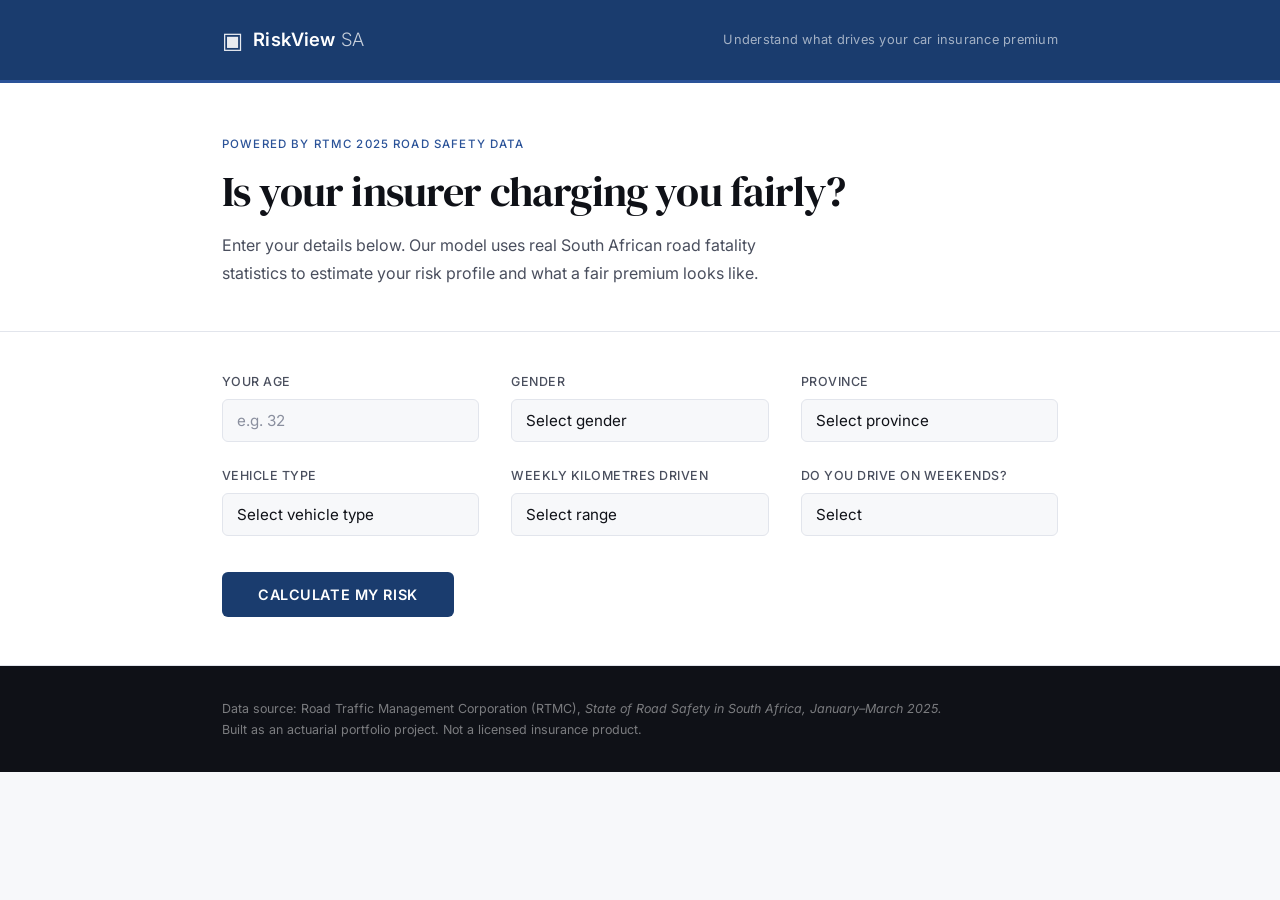
<file: index.html>
<!DOCTYPE html>
<html lang="en">
<head>
  <meta charset="UTF-8" />
  <meta name="viewport" content="width=device-width, initial-scale=1.0" />
  <title>SA Car Insurance Risk Estimator</title>
  <link rel="stylesheet" href="style.css" />
  <link href="https://fonts.googleapis.com/css2?family=Inter:wght@300;400;500;600&family=DM+Serif+Display&display=swap" rel="stylesheet" />
</head>
<body>

  <header>
    <div class="header-inner">
      <div class="logo">
        <span class="logo-mark">▣</span>
        <span class="logo-text">RiskView <span class="logo-sub">SA</span></span>
      </div>
      <p class="header-tagline">Understand what drives your car insurance premium</p>
    </div>
  </header>

  <main>

    <!-- HERO -->
    <section class="hero">
      <div class="hero-inner">
        <p class="eyebrow">Powered by RTMC 2025 Road Safety Data</p>
        <h1>Is your insurer charging you fairly?</h1>
        <p class="hero-sub">Enter your details below. Our model uses real South African road fatality statistics to estimate your risk profile and what a fair premium looks like.</p>
      </div>
    </section>

    <!-- FORM -->
    <section class="form-section">
      <div class="form-inner">

        <div class="form-grid">

          <!-- Age -->
          <div class="field">
            <label for="age">Your Age</label>
            <input type="number" id="age" min="16" max="90" placeholder="e.g. 32" />
          </div>

          <!-- Gender -->
          <div class="field">
            <label for="gender">Gender</label>
            <select id="gender">
              <option value="">Select gender</option>
              <option value="male">Male</option>
              <option value="female">Female</option>
            </select>
          </div>

          <!-- Province -->
          <div class="field">
            <label for="province">Province</label>
            <select id="province">
              <option value="">Select province</option>
              <option value="GP">Gauteng</option>
              <option value="KZN">KwaZulu-Natal</option>
              <option value="WC">Western Cape</option>
              <option value="EC">Eastern Cape</option>
              <option value="LP">Limpopo</option>
              <option value="MP">Mpumalanga</option>
              <option value="NW">North West</option>
              <option value="FS">Free State</option>
              <option value="NC">Northern Cape</option>
            </select>
          </div>

          <!-- Vehicle Type -->
          <div class="field">
            <label for="vehicle">Vehicle Type</label>
            <select id="vehicle">
              <option value="">Select vehicle type</option>
              <option value="motorcar">Motorcar / Sedan</option>
              <option value="bakkie">LDV / Bakkie</option>
              <option value="motorcycle">Motorcycle</option>
              <option value="minibus">Minibus / Taxi</option>
              <option value="bus">Bus / Coach</option>
              <option value="truck">Truck</option>
            </select>
          </div>

          <!-- Weekly KM -->
          <div class="field">
            <label for="km">Weekly Kilometres Driven</label>
            <select id="km">
              <option value="">Select range</option>
              <option value="low">Under 100 km</option>
              <option value="medium">100 – 300 km</option>
              <option value="high">300 – 600 km</option>
              <option value="very_high">Over 600 km</option>
            </select>
          </div>

          <!-- Weekend driving -->
          <div class="field">
            <label for="weekend">Do you drive on weekends?</label>
            <select id="weekend">
              <option value="">Select</option>
              <option value="yes">Yes, regularly</option>
              <option value="sometimes">Sometimes</option>
              <option value="no">Rarely / Never</option>
            </select>
          </div>

        </div>

        <button class="cta" onclick="calculateRisk()">Calculate My Risk</button>

      </div>
    </section>

    <!-- RESULTS -->
    <section class="results-section" id="results" style="display:none;">
      <div class="results-inner">

        <div class="results-header">
          <h2>Your Risk Assessment</h2>
          <p class="results-sub">Based on RTMC 2025 South African road safety statistics</p>
        </div>

        <div class="results-grid">

          <!-- Score -->
          <div class="result-card score-card">
            <p class="card-label">Risk Score</p>
            <div class="score-display">
              <svg class="score-ring" viewBox="0 0 120 120">
                <circle class="ring-bg" cx="60" cy="60" r="50" />
                <circle class="ring-fill" id="scoreRing" cx="60" cy="60" r="50"
                  stroke-dasharray="314"
                  stroke-dashoffset="314" />
              </svg>
              <div class="score-number-wrap">
                <span class="score-number" id="scoreNumber">--</span>
                <span class="score-denom">/100</span>
              </div>
            </div>
            <p class="score-note">Higher score = higher risk</p>
          </div>

          <!-- Band -->
          <div class="result-card band-card">
            <p class="card-label">Risk Band</p>
            <div class="band-display" id="bandDisplay">
              <span class="band-label" id="bandLabel">--</span>
            </div>
            <div class="band-breakdown" id="bandBreakdown"></div>
          </div>

          <!-- Premium -->
          <div class="result-card premium-card">
            <p class="card-label">Estimated Monthly Premium</p>
            <div class="premium-display">
              <span class="premium-range" id="premiumRange">--</span>
            </div>
            <p class="premium-note">Indicative range for comprehensive cover</p>
          </div>

        </div>

        <!-- Factor breakdown -->
        <div class="factor-section">
          <h3>What's driving your risk?</h3>
          <div class="factor-list" id="factorList"></div>
        </div>

        <!-- 2023 vs 2025 Comparison -->
        <div class="comparison-section">
          <h3>How has the data changed? 2023 vs 2025</h3>
          <p class="comparison-intro">Your result uses the most recent 2025 RTMC data. Below shows how the underlying risk factors have shifted since 2023 — and what drove the change in your premium estimate.</p>

          <div class="comparison-your-result">
            <div class="your-result-row">
              <div class="your-result-item">
                <span class="yr-label">2023 Model</span>
                <span class="yr-score" id="score2023">--</span>
                <span class="yr-sub">risk score</span>
              </div>
              <div class="yr-arrow">→</div>
              <div class="your-result-item">
                <span class="yr-label">2025 Model</span>
                <span class="yr-score highlight" id="score2025">--</span>
                <span class="yr-sub">risk score</span>
              </div>
              <div class="yr-arrow">→</div>
              <div class="your-result-item">
                <span class="yr-label">Change</span>
                <span class="yr-score" id="scoreDelta">--</span>
                <span class="yr-sub">in your score</span>
              </div>
            </div>
            <div class="your-result-row">
              <div class="your-result-item">
                <span class="yr-label">2023 Premium</span>
                <span class="yr-premium" id="premium2023">--</span>
              </div>
              <div class="yr-arrow">→</div>
              <div class="your-result-item">
                <span class="yr-label">2025 Premium</span>
                <span class="yr-premium highlight" id="premium2025">--</span>
              </div>
              <div class="yr-arrow">→</div>
              <div class="your-result-item">
                <span class="yr-label">Change</span>
                <span class="yr-premium" id="premiumDelta">--</span>
              </div>
            </div>
          </div>

          <table class="comparison-table">
            <thead>
              <tr>
                <th>Risk Factor</th>
                <th>2023 Data</th>
                <th>2025 Data</th>
                <th>Change</th>
                <th>Impact on Your Premium</th>
              </tr>
            </thead>
            <tbody id="comparisonTableBody">
            </tbody>
          </table>
        </div>

        <!-- Disclaimer -->
        <div class="disclaimer">
          <p><strong>Methodology:</strong> Risk factors are derived from the RTMC State of Road Safety Report 2025 (January–March 2025, covering 2024–2025 data). Age factors reflect exact fatality percentages adjusted for population exposure by age band. Province factors are fatality percentages adjusted for registered vehicle share. Gender factor reflects the exact 2025 split of 75.7% male / 21.4% female fatalities. Weekend multiplier derived from 2025 day-of-week crash distribution (Sat+Sun = 45.6% of crashes). Premium estimates are indicative only and are not a quote. Actual premiums vary by insurer.</p>
        </div>

      </div>
    </section>

  </main>

  <footer>
    <div class="footer-inner">
      <p>Data source: Road Traffic Management Corporation (RTMC), <em>State of Road Safety in South Africa, January–March 2025.</em></p>
      <p>Built as an actuarial portfolio project. Not a licensed insurance product.</p>
    </div>
  </footer>

  <script src="app.js"></script>

</body>
</html>
</file>
<file: style.css>
/* ─── TOKENS ─────────────────────────────────────────── */
:root {
  --ink:        #0f1117;
  --ink-light:  #4a4f5e;
  --ink-faint:  #8a8f9e;
  --paper:      #f7f8fa;
  --white:      #ffffff;
  --accent:     #1a3c6e;
  --accent-mid: #2a5298;
  --accent-light: #e8eef8;
  --low:        #2e7d52;
  --medium:     #c17f24;
  --high:       #b84444;
  --very-high:  #7b1d1d;
  --border:     #e2e5ec;
  --radius:     6px;
  --shadow:     0 2px 12px rgba(15,17,23,0.07);
}

/* ─── RESET ──────────────────────────────────────────── */
*, *::before, *::after { box-sizing: border-box; margin: 0; padding: 0; }
html { font-size: 16px; scroll-behavior: smooth; }

body {
  font-family: 'Inter', system-ui, sans-serif;
  background: var(--paper);
  color: var(--ink);
  line-height: 1.6;
  -webkit-font-smoothing: antialiased;
}

/* ─── HEADER ─────────────────────────────────────────── */
header {
  background: var(--accent);
  padding: 0;
  border-bottom: 3px solid var(--accent-mid);
}

.header-inner {
  max-width: 900px;
  margin: 0 auto;
  padding: 22px 32px;
  display: flex;
  align-items: center;
  justify-content: space-between;
  gap: 24px;
}

.logo {
  display: flex;
  align-items: center;
  gap: 10px;
  text-decoration: none;
}

.logo-mark {
  color: #fff;
  font-size: 1.4rem;
  opacity: 0.9;
}

.logo-text {
  font-family: 'Inter', sans-serif;
  font-weight: 600;
  font-size: 1.15rem;
  color: #fff;
  letter-spacing: 0.01em;
}

.logo-sub {
  font-weight: 300;
  opacity: 0.75;
}

.header-tagline {
  font-size: 0.8rem;
  color: rgba(255,255,255,0.6);
  font-weight: 400;
  letter-spacing: 0.02em;
  text-align: right;
}

/* ─── HERO ───────────────────────────────────────────── */
.hero {
  background: var(--white);
  border-bottom: 1px solid var(--border);
}

.hero-inner {
  max-width: 900px;
  margin: 0 auto;
  padding: 52px 32px 44px;
}

.eyebrow {
  font-size: 0.72rem;
  font-weight: 500;
  letter-spacing: 0.1em;
  text-transform: uppercase;
  color: var(--accent-mid);
  margin-bottom: 14px;
}

h1 {
  font-family: 'DM Serif Display', Georgia, serif;
  font-size: 2.6rem;
  font-weight: 400;
  color: var(--ink);
  line-height: 1.18;
  margin-bottom: 16px;
  letter-spacing: -0.02em;
}

.hero-sub {
  font-size: 1rem;
  color: var(--ink-light);
  max-width: 560px;
  line-height: 1.7;
}

/* ─── FORM SECTION ───────────────────────────────────── */
.form-section {
  background: var(--white);
  border-bottom: 1px solid var(--border);
}

.form-inner {
  max-width: 900px;
  margin: 0 auto;
  padding: 40px 32px 48px;
}

.form-grid {
  display: grid;
  grid-template-columns: repeat(3, 1fr);
  gap: 24px 32px;
  margin-bottom: 36px;
}

.field {
  display: flex;
  flex-direction: column;
  gap: 7px;
}

label {
  font-size: 0.78rem;
  font-weight: 500;
  letter-spacing: 0.04em;
  text-transform: uppercase;
  color: var(--ink-light);
}

input, select {
  font-family: 'Inter', sans-serif;
  font-size: 0.95rem;
  color: var(--ink);
  background: var(--paper);
  border: 1.5px solid var(--border);
  border-radius: var(--radius);
  padding: 11px 14px;
  transition: border-color 0.15s, box-shadow 0.15s;
  appearance: none;
  -webkit-appearance: none;
  outline: none;
  width: 100%;
}

input:focus, select:focus {
  border-color: var(--accent-mid);
  box-shadow: 0 0 0 3px rgba(42,82,152,0.1);
  background: var(--white);
}

input::placeholder {
  color: var(--ink-faint);
}

.cta {
  font-family: 'Inter', sans-serif;
  font-size: 0.9rem;
  font-weight: 600;
  letter-spacing: 0.04em;
  text-transform: uppercase;
  color: var(--white);
  background: var(--accent);
  border: none;
  border-radius: var(--radius);
  padding: 14px 36px;
  cursor: pointer;
  transition: background 0.15s, transform 0.1s;
}

.cta:hover {
  background: var(--accent-mid);
}

.cta:active {
  transform: scale(0.98);
}

/* ─── RESULTS SECTION ────────────────────────────────── */
.results-section {
  background: var(--paper);
  padding: 56px 0;
}

.results-inner {
  max-width: 900px;
  margin: 0 auto;
  padding: 0 32px;
}

.results-header {
  margin-bottom: 36px;
}

.results-header h2 {
  font-family: 'DM Serif Display', Georgia, serif;
  font-size: 1.9rem;
  font-weight: 400;
  color: var(--ink);
  margin-bottom: 6px;
}

.results-sub {
  font-size: 0.82rem;
  color: var(--ink-faint);
  letter-spacing: 0.02em;
}

/* ─── RESULTS GRID ───────────────────────────────────── */
.results-grid {
  display: grid;
  grid-template-columns: repeat(3, 1fr);
  gap: 20px;
  margin-bottom: 40px;
}

.result-card {
  background: var(--white);
  border: 1px solid var(--border);
  border-radius: var(--radius);
  padding: 28px 24px;
  box-shadow: var(--shadow);
}

.card-label {
  font-size: 0.72rem;
  font-weight: 500;
  letter-spacing: 0.08em;
  text-transform: uppercase;
  color: var(--ink-faint);
  margin-bottom: 20px;
}

/* Score ring */
.score-display {
  position: relative;
  width: 120px;
  height: 120px;
  margin: 0 auto 14px;
}

.score-ring {
  width: 120px;
  height: 120px;
  transform: rotate(-90deg);
}

.ring-bg {
  fill: none;
  stroke: var(--border);
  stroke-width: 8;
}

.ring-fill {
  fill: none;
  stroke: var(--accent);
  stroke-width: 8;
  stroke-linecap: round;
  transition: stroke-dashoffset 0.8s cubic-bezier(0.4,0,0.2,1), stroke 0.4s;
}

.score-number-wrap {
  position: absolute;
  top: 50%;
  left: 50%;
  transform: translate(-50%, -50%);
  text-align: center;
  line-height: 1;
}

.score-number {
  font-family: 'DM Serif Display', serif;
  font-size: 2rem;
  color: var(--ink);
}

.score-denom {
  font-size: 0.75rem;
  color: var(--ink-faint);
  display: block;
  margin-top: 2px;
}

.score-note {
  font-size: 0.75rem;
  color: var(--ink-faint);
  text-align: center;
}

/* Band */
.band-display {
  margin: 12px 0 18px;
  text-align: center;
}

.band-label {
  font-family: 'DM Serif Display', serif;
  font-size: 1.7rem;
  font-weight: 400;
}

.band-label.low       { color: var(--low); }
.band-label.medium    { color: var(--medium); }
.band-label.high      { color: var(--high); }
.band-label.very-high { color: var(--very-high); }

.band-breakdown {
  font-size: 0.78rem;
  color: var(--ink-light);
  line-height: 1.7;
}

.band-breakdown span {
  display: block;
}

/* Premium */
.premium-display {
  margin: 12px 0 14px;
}

.premium-range {
  font-family: 'DM Serif Display', serif;
  font-size: 1.6rem;
  color: var(--ink);
  display: block;
  line-height: 1.3;
}

.premium-note {
  font-size: 0.75rem;
  color: var(--ink-faint);
  line-height: 1.5;
}

/* ─── FACTOR BREAKDOWN ───────────────────────────────── */
.factor-section {
  background: var(--white);
  border: 1px solid var(--border);
  border-radius: var(--radius);
  padding: 28px 28px;
  margin-bottom: 28px;
  box-shadow: var(--shadow);
}

.factor-section h3 {
  font-size: 0.78rem;
  font-weight: 500;
  letter-spacing: 0.07em;
  text-transform: uppercase;
  color: var(--ink-faint);
  margin-bottom: 20px;
}

.factor-list {
  display: flex;
  flex-direction: column;
  gap: 14px;
}

.factor-row {
  display: grid;
  grid-template-columns: 140px 1fr 48px;
  align-items: center;
  gap: 16px;
}

.factor-name {
  font-size: 0.85rem;
  color: var(--ink-light);
  font-weight: 500;
}

.factor-bar-wrap {
  height: 6px;
  background: var(--border);
  border-radius: 99px;
  overflow: hidden;
}

.factor-bar {
  height: 100%;
  border-radius: 99px;
  background: var(--accent);
  transition: width 0.6s cubic-bezier(0.4,0,0.2,1);
}

.factor-value {
  font-size: 0.82rem;
  font-weight: 600;
  color: var(--ink);
  text-align: right;
}

/* ─── DISCLAIMER ─────────────────────────────────────── */
.disclaimer {
  background: var(--accent-light);
  border: 1px solid #c5d4ec;
  border-radius: var(--radius);
  padding: 18px 22px;
}

.disclaimer p {
  font-size: 0.78rem;
  color: var(--ink-light);
  line-height: 1.7;
}

/* ─── FOOTER ─────────────────────────────────────────── */
footer {
  background: var(--ink);
  padding: 32px 0;
  margin-top: 0;
}

.footer-inner {
  max-width: 900px;
  margin: 0 auto;
  padding: 0 32px;
}

footer p {
  font-size: 0.78rem;
  color: rgba(255,255,255,0.45);
  line-height: 1.7;
}

footer em {
  font-style: italic;
}

/* ─── RESPONSIVE ─────────────────────────────────────── */
@media (max-width: 720px) {
  .header-inner { flex-direction: column; align-items: flex-start; gap: 6px; }
  .header-tagline { text-align: left; }
  h1 { font-size: 1.9rem; }
  .form-grid { grid-template-columns: 1fr; }
  .results-grid { grid-template-columns: 1fr; }
  .factor-row { grid-template-columns: 110px 1fr 44px; }
  .hero-inner, .form-inner, .results-inner, .footer-inner { padding-left: 20px; padding-right: 20px; }
}

/* ─── COMPARISON SECTION ─────────────────────────────── */
.comparison-section {
  background: var(--white);
  border: 1px solid var(--border);
  border-radius: var(--radius);
  padding: 28px 28px;
  margin-bottom: 28px;
  box-shadow: var(--shadow);
}

.comparison-section h3 {
  font-size: 0.78rem;
  font-weight: 500;
  letter-spacing: 0.07em;
  text-transform: uppercase;
  color: var(--ink-faint);
  margin-bottom: 8px;
}

.comparison-intro {
  font-size: 0.85rem;
  color: var(--ink-light);
  margin-bottom: 24px;
  line-height: 1.6;
}

/* Your result comparison rows */
.comparison-your-result {
  display: flex;
  flex-direction: column;
  gap: 12px;
  background: var(--accent-light);
  border: 1px solid #c5d4ec;
  border-radius: var(--radius);
  padding: 20px 24px;
  margin-bottom: 24px;
}

.your-result-row {
  display: flex;
  align-items: center;
  gap: 16px;
}

.your-result-item {
  display: flex;
  flex-direction: column;
  align-items: center;
  min-width: 100px;
  gap: 2px;
}

.yr-label {
  font-size: 0.7rem;
  font-weight: 500;
  letter-spacing: 0.06em;
  text-transform: uppercase;
  color: var(--ink-faint);
}

.yr-score {
  font-family: 'DM Serif Display', serif;
  font-size: 1.8rem;
  color: var(--ink);
  line-height: 1.1;
}

.yr-score.highlight {
  color: var(--accent);
}

.yr-premium {
  font-family: 'DM Serif Display', serif;
  font-size: 1.1rem;
  color: var(--ink);
  line-height: 1.2;
}

.yr-premium.highlight {
  color: var(--accent);
}

.yr-sub {
  font-size: 0.7rem;
  color: var(--ink-faint);
}

.yr-arrow {
  font-size: 1.2rem;
  color: var(--ink-faint);
  flex-shrink: 0;
}

/* Comparison table */
.comparison-table {
  width: 100%;
  border-collapse: collapse;
  font-size: 0.83rem;
}

.comparison-table th {
  text-align: left;
  font-size: 0.7rem;
  font-weight: 500;
  letter-spacing: 0.06em;
  text-transform: uppercase;
  color: var(--ink-faint);
  padding: 8px 12px;
  border-bottom: 2px solid var(--border);
}

.comparison-table td {
  padding: 11px 12px;
  border-bottom: 1px solid var(--border);
  color: var(--ink-light);
  vertical-align: middle;
}

.comparison-table tr:last-child td {
  border-bottom: none;
}

.comparison-table tr:hover td {
  background: var(--paper);
}

.comparison-table td:first-child {
  font-weight: 500;
  color: var(--ink);
}

.change-up {
  color: var(--high);
  font-weight: 600;
}

.change-down {
  color: var(--low);
  font-weight: 600;
}

.change-neutral {
  color: var(--ink-faint);
}

.impact-tag {
  display: inline-block;
  font-size: 0.7rem;
  font-weight: 500;
  padding: 3px 8px;
  border-radius: 99px;
  letter-spacing: 0.03em;
}

.impact-higher {
  background: #fde8e8;
  color: var(--high);
}

.impact-lower {
  background: #e6f4ee;
  color: var(--low);
}

.impact-neutral {
  background: var(--paper);
  color: var(--ink-faint);
}

@media (max-width: 720px) {
  .your-result-row { flex-wrap: wrap; gap: 10px; }
  .comparison-table { font-size: 0.75rem; }
  .comparison-table th, .comparison-table td { padding: 8px 6px; }
}
</file>
